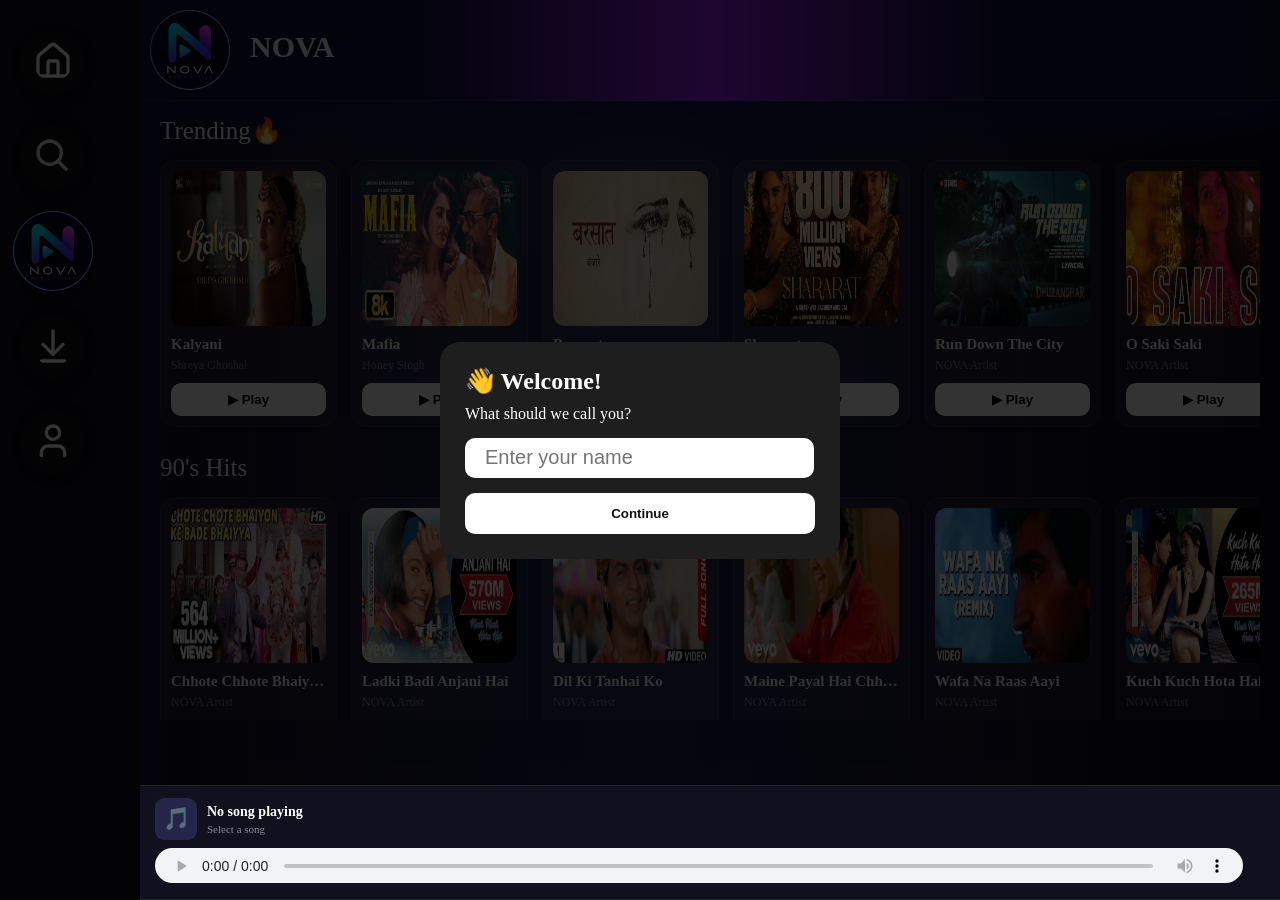
<file: index.html>
<!DOCTYPE html>

<html>
<head>
  <meta http-equiv="CONTENT-TYPE" content="text/html; charset=UTF-8">
  <link rel="stylesheet" href="style.css"/>
  <title>NOVA - music player</title>
</head>
<body>
  <!--=======NAVIGATIONS========-->
  <div class="navigation">
    
    <button class="nav-btn" data-page="home" >
      <img src="images/house.svg">
    </button>
    
    <button class="nav-btn" data-page="search">
      <img src="images/search.svg">
    </button>
   
    <button id="logo" class="nav-btn" data-page="nova" >
      <img src="images/logo.png">
    </button>
    
     <button class="nav-btn" data-page="download">
       <img src="images/download.svg">
    </button>
      
     <button class="nav-btn" data-page="account">
       <img src="images/user.svg">
    </button>
      
    </div>
  <!--======= MAIN-CONTENT========-->
  <main>
  <!--=======HOME========-->
    <section id="home" class="page active">
        <div class="hero">
    <img src="images/logo.png">
    <p>NOVA</p>
  </div>
      <p class="text">Trending🔥</p>
      <div id="trendingSongs" class="song-row" >
        </div>
        
          <p class="text">90's Hits</p>
          <div id="oldSongs" class="song-row" >
        </div>
      
      <p class="text">Honey Singh</p>
          <div id="honeySongs" class="song-row" >
        </div>
      
      <p class="text">Hindu-Special</p>
          <div id="hinduSongs" class="song-row" >
        </div>
      
      <p class="endText">search for more...</p>
     
    </section>
  
  <!--=======SEARCH========-->
    <section id="search" class="page">
          <!---SEARCH-BAR--->
  <div class="search-box">
        🔍
        <input
            type="text"
            id="searchInput"
            placeholder="Search songs..."
        >
    </div>
          <!---CATEGORIES--->

     <h2 class="section-title">
            Categories
        </h2>

        <div class="categories">

            <button
                class="category-btn"
                data-category="pop">
                POP
            </button>

            <button
                class="category-btn"
                data-category="romantic">
                ROMANTIC
            </button>

            <button
                class="category-btn"
                data-category="sad">
                SAD
            </button>

            <button
                class="category-btn"
                data-category="party">
                PARTY
            </button>

            <button
                class="category-btn"
                data-category="religious">
                RELIGIOUS
            </button>

            <button
                class="category-btn"
                data-category="english">
                ENGLISH
            </button>

        </div>
      <section class="songs-section">

        <div class="title-row">

            <h2 id="categoryTitle">
                POP
            </h2>

            <span id="songCount">
                0 songs
            </span>

        </div>


        <div
            id="songRow"
            class="song-row">
        </div>

        <p class="endText">search for more...</p>

      </section>
      
    </section>
  <!--=======NOVA========-->
    <section id="nova" class="page">
      
      <p class="unavailable"> currently unavabilable!!</p>
    </section>
  <!--=======DOWNLOAD========-->
    <section id="download" class="page">
      
     <p class="unavailable"> currently unavabilable!!</p>
    </section>
  <!--=======ACCOUNT========-->
    <section id="account" class="page">
       <div class="profile-card">

        <div class="avatar" id="avatar">
            N
        </div>

        <div class="profile-info">
            <h1 id="accountName">Guest</h1>
            <p>Welcome to NOVA 🎧</p>
        </div>

        <button id="editNameBtn" class="edit-btn">
            ✏️
        </button>

    </div>


    <!-- STATS -->

    <div class="stats">

        <div class="stat-box">
            <strong id="playedCount">0</strong>
            <span>Played</span>
        </div>

        <div class="stat-box">
            <strong id="likedCount">0</strong>
            <span>Liked</span>
        </div>

    </div>


    <!-- RECENTLY PLAYED -->

    <div class="account-section">

        <div class="account-heading">
            <h2>Recently Played</h2>
            <button id="clearRecent">
                Clear
            </button>
        </div>

        <div
            id="recentSongs"
            class="recent-songs">

            <p class="empty-text">
                No songs played yet 🎵
            </p>

        </div>

    </div>


    <!-- LIKED SONGS -->

    <div class="account-section">

        <div class="account-heading">
            <h2>Liked Songs ❤️</h2>
        </div>

        <div
            id="likedSongs"
            class="liked-songs">

            <p class="empty-text">
                No liked songs yet
            </p>

        </div>

    </div>


    <!-- SETTINGS -->

    <div class="account-section">

        <h2>Settings</h2>


       


        <div
            class="setting-item clickable"
            id="changeName">

            <div>
                <strong>✏️ Change Name</strong>
                <p>Change your NOVA profile name</p>
            </div>

            <span>›</span>

        </div>


        <div
            class="setting-item clickable"
            id="resetAccount">

            <div>
                <strong>🔄 Reset Account</strong>
                <p>Remove your saved profile data</p>
            </div>

            <span>›</span>

        </div>

    </div>


    <!-- ABOUT -->

    <div class="about-nova">

        <div class="nova-logo">
            N
        </div>

        <h2>NOVA</h2>

        <p>
            Your music. Your vibe. Your NOVA.
        </p>

        <small>
            NOVA Music Player • v1.0
        </small>

    </div>

      
      
    </section>
      <!-- =========================
                 NAME POPUP
         ========================== -->

    <div id="nameBox" class="name-box">

        <div class="name-form">

            <h2>👋 Welcome!</h2>

            <p>
                What should we call you?
            </p>

            <input
                id="nameInput"
                type="text"
                placeholder="Enter your name"
            >

            <button
                id="continueBtn"
                class="continue-btn">
                Continue
            </button>

        </div>

    </div>
    
    <!-- MUSIC PLAYER -->

    <div class="player">

        <div class="player-info">

            <div
                id="playerCover"
                class="player-cover">
                🎵
            </div>

            <div>

                <h3 id="currentSong">
                    No song playing
                </h3>

                <p id="currentArtist">
                    Select a song
                </p>

            </div>

        </div>


        <audio
            id="audioPlayer"
            controls>
        </audio>

    </div>

  </main>
   <!-- CATEGORY FILES -->

    <script src="categories/pop.js"></script>
    <script src="categories/romantic.js"></script>
    <script src="categories/sad.js"></script>
    <script src="categories/party.js"></script>
    <script src="categories/religious.js"></script>
    <script src="categories/english.js"></script>
    <script src="categories/more.js"></script>
    <script src="categories/old.js"></script>
  
  <script src="script.js"></script>
</body>
</html>
</file>
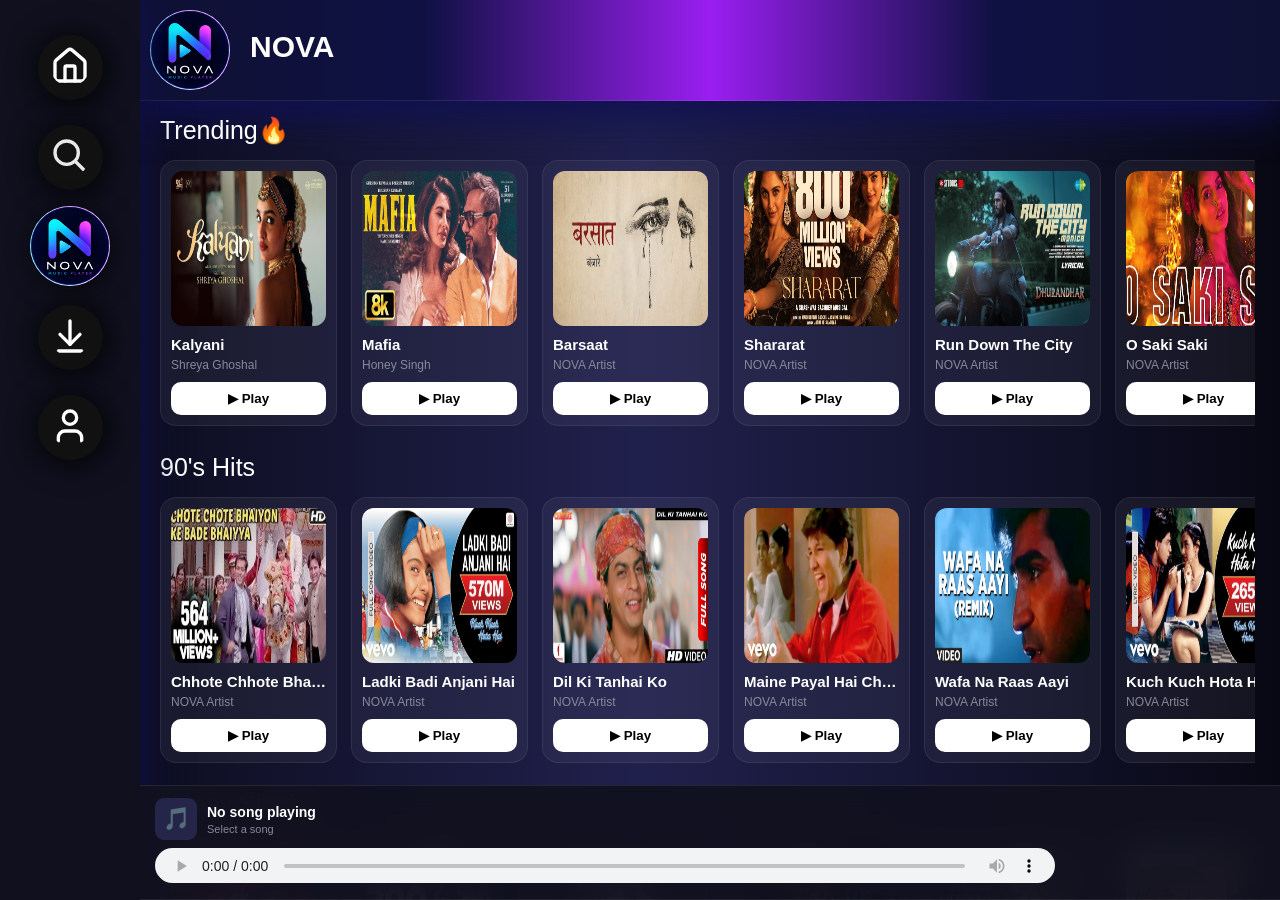
<file: index2.html>
<!DOCTYPE html>

<html>
<head>
  <meta http-equiv="CONTENT-TYPE" content="text/html; charset=UTF-8">
  <meta name="viewport" content="width=device-width, initial-scale=1.0">
  <link rel="stylesheet" href="style2.css"/>
  <title>NOVA - music player</title>
</head>
<body>
  <!--=======NAVIGATIONS========-->
  <div class="navigation">
    
    <button class="nav-btn" data-page="home" >
      <img src="images/house.svg">
    </button>
    
    <button class="nav-btn" data-page="search">
      <img src="images/search.svg">
    </button>
   
    <button id="logo" class="nav-btn" data-page="nova" >
      <img src="images/logo.png">
    </button>
    
     <button class="nav-btn" data-page="download">
       <img src="images/download.svg">
    </button>
      
     <button class="nav-btn" data-page="account">
       <img src="images/user.svg">
    </button>
      
    </div>
  <!--======= MAIN-CONTENT========-->
  <main>
  <!--=======HOME========-->
    <section id="home" class="page active">
        <div class="hero">
    <img src="images/logo.png">
    <p>NOVA</p>
  </div>
      <p class="text">Trending🔥</p>
      <div id="trendingSongs" class="song-row" >
        </div>
        
          <p class="text">90's Hits</p>
          <div id="oldSongs" class="song-row" >
        </div>
      
      <p class="text">Honey Singh</p>
          <div id="honeySongs" class="song-row" >
        </div>
      
      <p class="text">Hindu-Special</p>
          <div id="hinduSongs" class="song-row" >
        </div>
      
      <p class="endText">search for more...</p>
     
    </section>
  
  <!--=======SEARCH========-->
    <section id="search" class="page">
          <!---SEARCH-BAR--->
  <div class="search-box">
        🔍
        <input
            type="text"
            id="searchInput"
            placeholder="Search songs..."
        >
    </div>
          <!---CATEGORIES--->

     <h2 class="section-title">
            Categories
        </h2>

        <div class="categories">

            <button
                class="category-btn"
                data-category="pop">
                POP
            </button>

            <button
                class="category-btn"
                data-category="romantic">
                ROMANTIC
            </button>

            <button
                class="category-btn"
                data-category="sad">
                SAD
            </button>

            <button
                class="category-btn"
                data-category="party">
                PARTY
            </button>

            <button
                class="category-btn"
                data-category="religious">
                RELIGIOUS
            </button>

            <button
                class="category-btn"
                data-category="english">
                ENGLISH
            </button>

        </div>
      <section class="songs-section">

        <div class="title-row">

            <h2 id="categoryTitle">
                POP
            </h2>

            <span id="songCount">
                0 songs
            </span>

        </div>


        <div
            id="songRow"
            class="song-row">
        </div>

        <p class="endText">search for more...</p>

      </section>
      
    </section>
  <!--=======NOVA========-->
    <section id="nova" class="page">
      
      <p class="unavailable"> currently unavabilable!!</p>
    </section>
  <!--=======DOWNLOAD========-->
    <section id="download" class="page">
      
     <p class="unavailable"> currently unavabilable!!</p>
    </section>
  <!--=======ACCOUNT========-->
    <section id="account" class="page">
       <div class="profile-card">

        <div class="avatar" id="avatar">
            N
        </div>

        <div class="profile-info">
            <h1 id="accountName">Guest</h1>
            <p>Welcome to NOVA 🎧</p>
        </div>

        <button id="editNameBtn" class="edit-btn">
            ✏️
        </button>

    </div>


    <!-- STATS -->

    <div class="stats">

        <div class="stat-box">
            <strong id="playedCount">0</strong>
            <span>Played</span>
        </div>

        <div class="stat-box">
            <strong id="likedCount">0</strong>
            <span>Liked</span>
        </div>

    </div>


    <!-- RECENTLY PLAYED -->

    <div class="account-section">

        <div class="account-heading">
            <h2>Recently Played</h2>
            <button id="clearRecent">
                Clear
            </button>
        </div>

        <div
            id="recentSongs"
            class="recent-songs">

            <p class="empty-text">
                No songs played yet 🎵
            </p>

        </div>

    </div>


    <!-- LIKED SONGS -->

    <div class="account-section">

        <div class="account-heading">
            <h2>Liked Songs ❤️</h2>
        </div>

        <div
            id="likedSongs"
            class="liked-songs">

            <p class="empty-text">
                No liked songs yet
            </p>

        </div>

    </div>


    <!-- SETTINGS -->

    <div class="account-section">

        <h2>Settings</h2>


       


        <div
            class="setting-item clickable"
            id="changeName">

            <div>
                <strong>✏️ Change Name</strong>
                <p>Change your NOVA profile name</p>
            </div>

            <span>›</span>

        </div>


        <div
            class="setting-item clickable"
            id="resetAccount">

            <div>
                <strong>🔄 Reset Account</strong>
                <p>Remove your saved profile data</p>
            </div>

            <span>›</span>

        </div>

    </div>


    <!-- ABOUT -->

    <div class="about-nova">

        <div class="nova-logo">
            N
        </div>

        <h2>NOVA</h2>

        <p>
            Your music. Your vibe. Your NOVA.
        </p>

        <small>
            NOVA Music Player • v1.0
        </small>

    </div>

      
      
    </section>
      <!-- =========================
                 NAME POPUP
         ========================== -->

    <div id="nameBox" class="name-box">

        <div class="name-form">

            <h2>👋 Welcome!</h2>

            <p>
                What should we call you?
            </p>

            <input
                id="nameInput"
                type="text"
                placeholder="Enter your name"
            >

            <button
                id="continueBtn"
                class="continue-btn">
                Continue
            </button>

        </div>

    </div>
    
    <!-- MUSIC PLAYER -->

    <div class="player">

        <div class="player-info">

            <div
                id="playerCover"
                class="player-cover">
                🎵
            </div>

            <div>

                <h3 id="currentSong">
                    No song playing
                </h3>

                <p id="currentArtist">
                    Select a song
                </p>

            </div>

        </div>


        <audio
            id="audioPlayer"
            controls>
        </audio>

    </div>

  </main>
   <!-- CATEGORY FILES -->

    <script src="categories/pop.js"></script>
    <script src="categories/romantic.js"></script>
    <script src="categories/sad.js"></script>
    <script src="categories/party.js"></script>
    <script src="categories/religious.js"></script>
    <script src="categories/english.js"></script>
    <script src="categories/more.js"></script>
    <script src="categories/old.js"></script>
  
  <script src="script.js"></script>
</body>
</html>
</file>
<file: style.css>
* {
    margin: 0;
    padding: 0;
}

body {
    background: linear-gradient(to right, #080814, #20204d, #080814);
    color: white;
}

.page {
    display: none;
}

.page.active {
    display: block;
    max-height: 80vh;
    overflow-y: scroll;
}



.navigation {
    height: 100px;
    width: 100vw;
    background: #111120f5;
    display: flex;
    justify-content: space-around;
    position: fixed;
    bottom: 0;
    box-shadow: -2px -16px 40px #0f1153;
}

#logo img {
    margin: -10px -10px;
    height: 80px;
    width: 80px;
    border-radius: 100%;
    filter: invert(0);
}

.navigation button img {
    height: 40px;
    width: 40px;
    filter: invert(1);
}

.navigation button {
    margin-top: 20px;
    margin-left: 20px;
    margin-right: 20px;
    background: #111111;
    border-radius: 100%;
    border: none;
    height: 65px;
    width: 65px;
    box-shadow: 2px 2px 32px black;
}

.navigation img {
    border-radius: 100%;
    filter: invert(1);
}
.nav-btn.active {
       
        transform: scale(1.1);
       box-shadow: 2px 2px 32px black;
    }

/* HOME-PAGE */

::-webkit-scrollbar {
    width: 8px;
}

::-webkit-scrollbar-track{
    background: transparent;
}

::-webkit-slider-thumb{
    background: linear-gradient(
        180deg,
        #8b5cf6,
        #ec4899   
    );
    
    border: 2px solid transparent;
    border-radius: 10px;

    background-clip: padding-box;
}

::-webkit-scrollbar-thumb:hover {
    background: linear-gradient(
                    180deg
                    #a78bfa,
                    #f472b6
    );

    border: 1px solid transparent;
    background-clip: padding-box;
}


.hero {
    display: flex;
    height: 100px;
    border-bottom: 1px solid #ffffff15;
    box-shadow: 2px 16px 40px #0f1153;
    background: linear-gradient(to right, #0f1133, #0f1143, #9a1ef1, #0f1143, #0f1133);
}

.hero img {
    height: 80px;
    width: 80px;
    border-radius: 100%;
    margin: 10px;
}

.hero p {
    font-size: 30px;
    font-weight: 900;
    margin: 30px 10px;
    color: #fdfdfd;
}

.text {
    font-size: 25px;
    margin: 15px 20px
}

.song-row {
    display: flex;

    gap: 14px;

    overflow-x: auto;

    padding-bottom: 12px;

    scroll-behavior: smooth;

    margin: 0 20px;
}


.song-row::-webkit-scrollbar {
    display: none;
}

.song-card {
    flex: 0 0 155px;

    background: #ffffff0d;

    border: 1px solid #ffffff12;

    border-radius: 16px;

    padding: 10px;

    overflow: hidden;

    position: relative;
}


.cover {
    width: 100%;

    aspect-ratio: 1 / 1;

    border-radius: 12px;

    display: flex;

    align-items: center;

    justify-content: center;

    font-size: 50px;

    background:
        linear-gradient(135deg,
            #24245a,
            #11112b);
}


.song-card h3 {
    font-size: 15px;

    margin-top: 10px;

    white-space: nowrap;

    overflow: hidden;

    text-overflow: ellipsis;
}


.song-card p {
    color: #89899b;

    font-size: 12px;

    margin-top: 5px;

    white-space: nowrap;

    overflow: hidden;

    text-overflow: ellipsis;
}


.play-btn {
    width: 100%;

    border: none;

    margin-top: 10px;

    padding: 9px;

    border-radius: 10px;

    background: white;

    color: black;

    font-weight: bold;

    cursor: pointer;
}

.play-svg {

    height: 15px;

    width: 15px;

    margin: 3px 0 0 2px;
}


.play-btn:active {
    transform: scale(0.95);
}

.like-btn {
    position: absolute;
    right: 4px;
    bottom: 21%;
    background: none;
    border: none;


}

.like-btn .like-img{
    height: 20px;
    width: 20px;
     filter: invert(20%)
        sepia(100%) saturate(5000%)
                    hue-rotate(350deg)
        brightness(100%) contrast(100%);
    transition: transform 0.15s;
  }

 

.songs-section {
    margin: 35px 20px;
}


.title-row {
    display: flex;

    align-items: center;

    justify-content: space-between;

    margin-bottom: 15px;
}


.title-row h2 {
    font-size: 21px;
}


#songCount {
    color: #888899;

    font-size: 13px;
}

.endText {
    font-size: 14px;

    text-align: center;

    margin-top: 50px;

    color: #77778a;

    margin-bottom: 25%;
}

/* Name popup */
.name-box {
    position: fixed;
    inset: 0;

    background: rgba(0, 0, 0, 0.8);

    display: flex;
    justify-content: center;
    align-items: center;

    z-index: 100;
}

.name-box.hidden {
    display: none;
}

.name-form {
    width: 90%;
    max-width: 350px;

    background: #1e1e1e;
    padding: 25px;
    border-radius: 20px;
}

.name-form h2 {
    margin-bottom: 10px;
}

.name-form input {
    margin-top: 15px;
    padding-left: 20px;

    width: 94%;
    height: 40px;

    border-radius: 10px;
    border: none;

    font-size: 20px;
}

.continue-btn {
    width: 100%;
    margin-top: 15px;

    padding: 13px;

    border: none;
    border-radius: 10px;

    background: #fff;
    color: #111;

    cursor: pointer;
    font-weight: bold;
}

/* SEARCH-PAGE */
.search-box {
    max-width: 100vw;

    background: #ffffff18;

    border: 1px solid #ffffff20;

    border-radius: 18px;

    padding: 12px 15px;

    display: flex;
    align-items: center;

    gap: 10px;

    margin: 30px 20px;
}


.search-box input {
    width: 100%;

    background: transparent;

    border: none;

    outline: none;

    color: white;

    font-size: 16px;
}

.section-title {
    font-size: 20px;

    margin-bottom: 15px;

    margin-left: 20px;
}


.categories {
    display: grid;

    grid-template-columns: 1fr 1fr;

    gap: 12px;

    margin: 0 20px;
}


.category-btn {
    border: none;

    padding: 15px;

    border-radius: 30px;

    background: #19bce8;

    color: #061018;

    font-weight: bold;

    font-size: 15px;

    transition: 0.2s;

    cursor: pointer;
}


.category-btn:active {
    transform: scale(0.95);
}


.category-btn.active {
    background: white;

    box-shadow:
        0 0 15px #19bce855;
}

/* PLAYER */

.player {
    position: fixed;

    left: 0;
    bottom: 0;

    width: 100%;

    padding: 12px 15px;
    margin-bottom: 100px;

    background: #111120f5;

    backdrop-filter: blur(15px);

    border-top: 1px solid #ffffff15;
    border-bottom: 1px solid #ffffff15;

    z-index: 100;
}


.player-info {
    display: flex;

    align-items: center;

    gap: 10px;

    margin-bottom: 8px;
}


.player-cover {
    width: 42px;
    height: 42px;

    border-radius: 9px;

    background: #25254a;

    display: flex;

    align-items: center;
    justify-content: center;

    font-size: 22px;
}


.player h3 {
    font-size: 14px;
}


.player p {
    color: #888899;

    font-size: 11px;

    margin-top: 3px;
}


audio {
    width: 85vw;

    height: 35px;
}

/* Download */
.unavailable {
    display: flex;
    justify-content: center;
    margin-top: 20%;
    font-size:  22px;
    letter-spacing: 5px;
}


/* Account */
.profile-card {

    display: flex;

    align-items: center;

    gap: 15px;

    padding: 20px;

    border-radius: 22px;

    background:
        linear-gradient(135deg,
            #ffffff12,
            #ffffff05);

    border: 1px solid #ffffff12;

    margin-bottom: 15px;
    margin-top: 20px;

}


.avatar {

    width: 65px;

    height: 65px;

    flex-shrink: 0;

    border-radius: 50%;

    display: flex;

    align-items: center;

    justify-content: center;

    background: white;

    color: #101020;

    font-size: 28px;

    font-weight: bold;

}


.profile-info {

    flex: 1;

}


.profile-info h1 {

    font-size: 22px;

}


.profile-info p {

    color: #8c8c9d;

    margin-top: 5px;

    font-size: 13px;

}


.edit-btn {

    width: 40px;

    height: 40px;

    border: none;

    border-radius: 50%;

    background: #ffffff12;

    color: white;

    cursor: pointer;

}

/* Stats */
.stats {

    display: grid;

    grid-template-columns: 1fr 1fr;

    gap: 12px;

    margin-bottom: 30px;

}


.stat-box {

    padding: 18px;

    border-radius: 18px;

    background: #ffffff0b;

    border: 1px solid #ffffff10;

    text-align: center;

}


.stat-box strong {

    display: block;

    font-size: 25px;

}


.stat-box span {

    color: #858597;

    font-size: 13px;

    margin-top: 5px;

    display: block;

}

/* ACCOUNT */
#account {


    margin: 20px;

    padding-bottom: 40px;
}

.account-section {

    margin-bottom: 30px;

}


.account-section>h2 {

    font-size: 19px;

    margin-bottom: 12px;

}


.account-heading {

    display: flex;

    align-items: center;

    justify-content: space-between;

    margin-bottom: 12px;

}


.account-heading h2 {

    font-size: 19px;

}


.account-heading button {

    background: none;

    border: none;

    color: #19bce8;

    cursor: pointer;

}

/* =================================
   RECENT SONGS
================================= */

.recent-songs,
.liked-songs {

    display: flex;

    flex-direction: column;

    gap: 8px;

}


.recent-song {

    display: flex;

    align-items: center;

    gap: 12px;

    padding: 10px;

    background: #ffffff08;

    border: 1px solid #ffffff0c;

    border-radius: 13px;

}


.recent-cover {

    width: 48px;

    height: 48px;

    border-radius: 10px;


}


.recent-info {

    flex: 1;

    min-width: 0;

}


.recent-info h3 {

    font-size: 14px;

    white-space: nowrap;

    overflow: hidden;

    text-overflow: ellipsis;

}


.recent-info p {

    font-size: 12px;

    color: #888899;

    margin-top: 4px;

}


.recent-play {

    border: none;

    background: white;

    color: black;

    width: 34px;

    height: 34px;

    border-radius: 50%;

    cursor: pointer;

}


.empty-text {

    color: #77778a;

    font-size: 13px;

    padding: 15px 0;

}

/* =================================
   SETTINGS
================================= */

.setting-item {

    display: flex;

    align-items: center;

    justify-content: space-between;

    gap: 15px;

    padding: 16px;

    margin-top: 8px;

    border-radius: 15px;

    background: #ffffff08;

    border: 1px solid #ffffff0c;

}


.setting-item strong {

    font-size: 14px;

}


.setting-item p {

    color: #858597;

    font-size: 12px;

    margin-top: 5px;

}


.clickable {

    cursor: pointer;

}


.clickable>span {

    font-size: 25px;

    color: #77778a;

}

/* =================================
   ABOUT NOVA
================================= */

.about-nova {

    text-align: center;

    padding: 30px 0px;

    margin-bottom: 20%;

    color: #77778a;

}


.nova-logo {

    width: 55px;

    height: 55px;

    margin: auto;

    display: flex;

    align-items: center;

    justify-content: center;

    border-radius: 50%;

    background: white;

    color: #101020;

    font-size: 25px;

    font-weight: bold;

}


.about-nova h2 {

    color: white;

    margin-top: 10px;

}


.about-nova p {

    font-size: 13px;

    margin-top: 5px;

}


.about-nova small {

    display: block;

    margin-top: 12px;

    font-size: 11px;

}

@media (min-width: 768px) {

    .navigation {
        position: fixed;
        left: 0;
        top: 0;
        bottom: 0;

        width: 140px;
        height: 100vh;

        display: flex;
        justify-content: flex-start;
        flex-direction: column;

    }


    .navigation button {
        margin-top: 30px;
    }

    

    main {
        margin-left: 140px;
        max-height: 80vh;
    }


    .player {
        bottom: 0;
        margin-left: 140px;
        margin-bottom: 0;
    }

}
</file>
<file: style2.css>
* {
    margin: 0;
    padding: 0;
}

body {
    background: linear-gradient(to right, #080814, #20204d, #080814);
    color: white;
}

.page {
    display: none;
}

.page.active {
    display: block;
    max-height: 80vh;
    overflow-y: scroll;
}



.navigation {
    height: 100px;
    width: 100vw;
    background: #111120f5;
    display: flex;
    justify-content: space-around;
    position: fixed;
    bottom: 0;
    box-shadow: -2px -16px 40px #0f1153;
}

#logo img {
    margin: -10px -10px;
    height: 80px;
    width: 80px;
    border-radius: 100%;
    filter: invert(0);
}

.navigation button img {
    height: 40px;
    width: 40px;
    filter: invert(1);
}

.navigation button {
    margin-top: 20px;
    margin-left: 20px;
    margin-right: 20px;
    background: #111111;
    border-radius: 100%;
    border: none;
    height: 65px;
    width: 65px;
    box-shadow: 2px 2px 32px black;
}

.navigation img {
    border-radius: 100%;
    filter: invert(1);
}
.nav-btn.active {
       
        transform: scale(1.1);
       box-shadow: 2px 2px 32px black;
    }

/* HOME-PAGE */

::-webkit-scrollbar {
    width: 8px;
}

::-webkit-scrollbar-track{
    background: transparent;
}

::-webkit-scrollbar-thumb{
    background: linear-gradient(
        180deg,
        #8b5cf6,
        #ec4899   
    );
    
    border: 2px solid transparent;
    border-radius: 10px;

    background-clip: padding-box;
}

::-webkit-scrollbar-thumb:hover {
    background: linear-gradient(
                    180deg,
                    #a78bfa,
                    #f472b6
    );

    border: 1px solid transparent;
    background-clip: padding-box;
}


.hero {
    display: flex;
    height: 100px;
    border-bottom: 1px solid #ffffff15;
    box-shadow: 2px 16px 40px #0f1153;
    background: linear-gradient(to right, #0f1133, #0f1143, #9a1ef1, #0f1143, #0f1133);
}

.hero img {
    height: 80px;
    width: 80px;
    border-radius: 100%;
    margin: 10px;
}

.hero p {
    font-size: 30px;
    font-weight: 900;
    margin: 30px 10px;
    color: #fdfdfd;
}

.text {
    font-size: 25px;
    margin: 15px 20px
}

.song-row {
    display: flex;

    gap: 14px;

    overflow-x: auto;

    padding-bottom: 12px;

    scroll-behavior: smooth;

    margin: 0 20px;
}


.song-row::-webkit-scrollbar {
    display: none;
}

.song-card {
    flex: 0 0 155px;

    background: #ffffff0d;

    border: 1px solid #ffffff12;

    border-radius: 16px;

    padding: 10px;

    overflow: hidden;

    position: relative;
}


.cover {
    width: 100%;

    aspect-ratio: 1 / 1;

    border-radius: 12px;

    display: flex;

    align-items: center;

    justify-content: center;

    font-size: 50px;

    background:
        linear-gradient(135deg,
            #24245a,
            #11112b);
}


.song-card h3 {
    font-size: 15px;

    margin-top: 10px;

    white-space: nowrap;

    overflow: hidden;

    text-overflow: ellipsis;
}


.song-card p {
    color: #89899b;

    font-size: 12px;

    margin-top: 5px;

    white-space: nowrap;

    overflow: hidden;

    text-overflow: ellipsis;
}


.play-btn {
    width: 100%;

    border: none;

    margin-top: 10px;

    padding: 9px;

    border-radius: 10px;

    background: white;

    color: black;

    font-weight: bold;

    cursor: pointer;
}

.play-svg {

    height: 15px;

    width: 15px;

    margin: 3px 0 0 2px;
}


.play-btn:active {
    transform: scale(0.95);
}

.like-btn {
    position: absolute;
    right: 4px;
    bottom: 21%;
    background: none;
    border: none;


}

.like-btn .like-img{
    height: 20px;
    width: 20px;
     filter: invert(20%)
        sepia(100%) saturate(5000%)
                    hue-rotate(350deg)
        brightness(100%) contrast(100%);
    transition: transform 0.15s;
  }

 

.songs-section {
    margin: 35px 20px;
}


.title-row {
    display: flex;

    align-items: center;

    justify-content: space-between;

    margin-bottom: 15px;
}


.title-row h2 {
    font-size: 21px;
}


#songCount {
    color: #888899;

    font-size: 13px;
}

.endText {
    font-size: 14px;

    text-align: center;

    margin-top: 50px;

    color: #77778a;

    margin-bottom: 25%;
}

/* Name popup */
.name-box {
    position: fixed;
    inset: 0;

    background: rgba(0, 0, 0, 0.8);

    display: flex;
    justify-content: center;
    align-items: center;

    z-index: 100;
}

.name-box.hidden {
    display: none;
}

.name-form {
    width: 90%;
    max-width: 350px;

    background: #1e1e1e;
    padding: 25px;
    border-radius: 20px;
}

.name-form h2 {
    margin-bottom: 10px;
}

.name-form input {
    margin-top: 15px;
    padding-left: 20px;

    width: 94%;
    height: 40px;

    border-radius: 10px;
    border: none;

    font-size: 20px;
}

.continue-btn {
    width: 100%;
    margin-top: 15px;

    padding: 13px;

    border: none;
    border-radius: 10px;

    background: #fff;
    color: #111;

    cursor: pointer;
    font-weight: bold;
}

/* SEARCH-PAGE */
.search-box {
    max-width: 100vw;

    background: #ffffff18;

    border: 1px solid #ffffff20;

    border-radius: 18px;

    padding: 12px 15px;

    display: flex;
    align-items: center;

    gap: 10px;

    margin: 30px 20px;
}


.search-box input {
    width: 100%;

    background: transparent;

    border: none;

    outline: none;

    color: white;

    font-size: 16px;
}

.section-title {
    font-size: 20px;

    margin-bottom: 15px;

    margin-left: 20px;
}


.categories {
    display: grid;

    grid-template-columns: 1fr 1fr;

    gap: 12px;

    margin: 0 20px;
}


.category-btn {
    border: none;

    padding: 15px;

    border-radius: 30px;

    background: #19bce8;

    color: #061018;

    font-weight: bold;

    font-size: 15px;

    transition: 0.2s;

    cursor: pointer;
}


.category-btn:active {
    transform: scale(0.95);
}


.category-btn.active {
    background: white;

    box-shadow:
        0 0 15px #19bce855;
}

/* PLAYER */

.player {
    position: fixed;

    left: 0;
    bottom: 0;

    width: 100%;

    padding: 12px 15px;
    margin-bottom: 100px;

    background: #111120f5;

    backdrop-filter: blur(15px);

    border-top: 1px solid #ffffff15;
    border-bottom: 1px solid #ffffff15;

    z-index: 100;
}


.player-info {
    display: flex;

    align-items: center;

    gap: 10px;

    margin-bottom: 8px;
}


.player-cover {
    width: 42px;
    height: 42px;

    border-radius: 9px;

    background: #25254a;

    display: flex;

    align-items: center;
    justify-content: center;

    font-size: 22px;
}


.player h3 {
    font-size: 14px;
}


.player p {
    color: #888899;

    font-size: 11px;

    margin-top: 3px;
}


audio {
    width: 85vw;

    height: 35px;
}

/* Download */
.unavailable {
    display: flex;
    justify-content: center;
    margin-top: 20%;
    font-size:  22px;
    letter-spacing: 5px;
}


/* Account */
.profile-card {

    display: flex;

    align-items: center;

    gap: 15px;

    padding: 20px;

    border-radius: 22px;

    background:
        linear-gradient(135deg,
            #ffffff12,
            #ffffff05);

    border: 1px solid #ffffff12;

    margin-bottom: 15px;
    margin-top: 20px;

}


.avatar {

    width: 65px;

    height: 65px;

    flex-shrink: 0;

    border-radius: 50%;

    display: flex;

    align-items: center;

    justify-content: center;

    background: white;

    color: #101020;

    font-size: 28px;

    font-weight: bold;

}


.profile-info {

    flex: 1;

}


.profile-info h1 {

    font-size: 22px;

}


.profile-info p {

    color: #8c8c9d;

    margin-top: 5px;

    font-size: 13px;

}


.edit-btn {

    width: 40px;

    height: 40px;

    border: none;

    border-radius: 50%;

    background: #ffffff12;

    color: white;

    cursor: pointer;

}

/* Stats */
.stats {

    display: grid;

    grid-template-columns: 1fr 1fr;

    gap: 12px;

    margin-bottom: 30px;

}


.stat-box {

    padding: 18px;

    border-radius: 18px;

    background: #ffffff0b;

    border: 1px solid #ffffff10;

    text-align: center;

}


.stat-box strong {

    display: block;

    font-size: 25px;

}


.stat-box span {

    color: #858597;

    font-size: 13px;

    margin-top: 5px;

    display: block;

}

/* ACCOUNT */
#account {


    margin: 20px;

    padding-bottom: 40px;
}

.account-section {

    margin-bottom: 30px;

}


.account-section>h2 {

    font-size: 19px;

    margin-bottom: 12px;

}


.account-heading {

    display: flex;

    align-items: center;

    justify-content: space-between;

    margin-bottom: 12px;

}


.account-heading h2 {

    font-size: 19px;

}


.account-heading button {

    background: none;

    border: none;

    color: #19bce8;

    cursor: pointer;

}

/* =================================
   RECENT SONGS
================================= */

.recent-songs,
.liked-songs {

    display: flex;

    flex-direction: column;

    gap: 8px;

}


.recent-song {

    display: flex;

    align-items: center;

    gap: 12px;

    padding: 10px;

    background: #ffffff08;

    border: 1px solid #ffffff0c;

    border-radius: 13px;

}


.recent-cover {

    width: 48px;

    height: 48px;

    border-radius: 10px;


}


.recent-info {

    flex: 1;

    min-width: 0;

}


.recent-info h3 {

    font-size: 14px;

    white-space: nowrap;

    overflow: hidden;

    text-overflow: ellipsis;

}


.recent-info p {

    font-size: 12px;

    color: #888899;

    margin-top: 4px;

}


.recent-play {

    border: none;

    background: white;

    color: black;

    width: 34px;

    height: 34px;

    border-radius: 50%;

    cursor: pointer;

}


.empty-text {

    color: #77778a;

    font-size: 13px;

    padding: 15px 0;

}

/* =================================
   SETTINGS
================================= */

.setting-item {

    display: flex;

    align-items: center;

    justify-content: space-between;

    gap: 15px;

    padding: 16px;

    margin-top: 8px;

    border-radius: 15px;

    background: #ffffff08;

    border: 1px solid #ffffff0c;

}


.setting-item strong {

    font-size: 14px;

}


.setting-item p {

    color: #858597;

    font-size: 12px;

    margin-top: 5px;

}


.clickable {

    cursor: pointer;

}


.clickable>span {

    font-size: 25px;

    color: #77778a;

}

/* =================================
   ABOUT NOVA
================================= */

.about-nova {

    text-align: center;

    padding: 30px 0px;

    margin-bottom: 20%;

    color: #77778a;

}


.nova-logo {

    width: 55px;

    height: 55px;

    margin: auto;

    display: flex;

    align-items: center;

    justify-content: center;

    border-radius: 50%;

    background: white;

    color: #101020;

    font-size: 25px;

    font-weight: bold;

}


.about-nova h2 {

    color: white;

    margin-top: 10px;

}


.about-nova p {

    font-size: 13px;

    margin-top: 5px;

}


.about-nova small {

    display: block;

    margin-top: 12px;

    font-size: 11px;

}

@media (min-width: 1024px) {

    .navigation {
        position: fixed;
        left: 0;
        top: 0;
        bottom: 0;

        width: 140px;
        height: 100vh;

        display: flex;
        justify-content: flex-start;
        flex-direction: column;

    }


    .navigation button {
        margin-top: 30px;
    }

    

    main {
        margin-left: 140px;
        max-height: 80vh;
    }


    .player {
        bottom: 0;
        margin-left: 140px;
        margin-bottom: 0;
    }

}

/* =========================================================
   RESPONSIVE LAYOUT
   Phone + tablet  : bottom navigation
   Laptop + desktop: left navigation
   ========================================================= */
html, body { width:100%; min-height:100%; overflow-x:hidden; }
body { font-family:Arial, sans-serif; }

@media (max-width:1023px) {
    .navigation {
        position:fixed; left:0; right:0; top:auto; bottom:0;
        width:100%; height:76px; padding:0 8px; box-sizing:border-box;
        display:flex; flex-direction:row; align-items:center; justify-content:space-around; gap:4px;
        z-index:1000; border-top:1px solid #ffffff15; box-shadow:0 -10px 30px #0f115355; backdrop-filter:blur(15px);
    }
    .navigation button { width:52px; height:52px; min-width:52px; margin:0; padding:0; display:flex; align-items:center; justify-content:center; border-radius:50%; }
    .navigation button img { width:27px; height:27px; }
    #logo img { width:58px; height:58px; margin:0; }
    .nav-btn.active { transform:scale(1.08); }
    main { width:100%; margin:0; padding:0; }
    .page { width:100%; max-height:none; height:100vh; min-height:100vh; box-sizing:border-box; overflow-y:auto; overflow-x:hidden; padding-bottom:190px; }
    .hero { height:82px; min-height:82px; }
    .hero img { width:60px; height:60px; margin:11px 8px 11px 15px; }
    .hero p { font-size:clamp(24px,7vw,30px); margin:24px 8px; }
    .text { font-size:clamp(20px,5vw,25px); margin:20px 15px 12px; }
    .song-row { gap:12px; margin:0 15px; padding-bottom:8px; overscroll-behavior-x:contain; }
    .song-card { flex:0 0 clamp(145px,42vw,175px); box-sizing:border-box; }
    .songs-section { margin:28px 15px; }
    .search-box { width:auto; max-width:none; box-sizing:border-box; margin:20px 15px; }
    .section-title { margin-left:15px; font-size:20px; }
    .categories { grid-template-columns:repeat(2,minmax(0,1fr)); gap:10px; margin:0 15px; }
    .category-btn { min-height:48px; padding:12px 8px; font-size:13px; }
    #account { margin:15px; padding-bottom:30px; }
    .profile-card { padding:15px; gap:12px; margin-top:10px; }
    .avatar { width:55px; height:55px; font-size:24px; }
    .profile-info h1 { font-size:19px; }
    .profile-info p { font-size:12px; }
    .stats { gap:10px; margin-bottom:25px; }
    .stat-box { padding:15px 10px; }
    .stat-box strong { font-size:23px; }
    .setting-item { padding:14px; }
    .about-nova { margin-bottom:5%; }
    .unavailable { margin-top:30%; padding:0 20px; text-align:center; font-size:clamp(17px,5vw,22px); letter-spacing:3px; }
    .player { left:0; right:0; bottom:76px; width:100%; box-sizing:border-box; margin:0; padding:9px 12px; z-index:900; }
    .player-info { margin-bottom:6px; }
    .player-cover { width:38px; height:38px; font-size:19px; }
    .player h3 { max-width:calc(100vw - 85px); white-space:nowrap; overflow:hidden; text-overflow:ellipsis; }
    audio { display:block; width:100%; height:34px; }
    .endText { margin-bottom:5%; }
}

@media (max-width:480px) {
    .navigation { height:70px; }
    .navigation button { width:46px; height:46px; min-width:46px; }
    .navigation button img { width:24px; height:24px; }
    #logo img { width:52px; height:52px; }
    .page { padding-bottom:180px; }
    .player { bottom:70px; padding:8px 10px; }
    .song-card { flex-basis:145px; padding:8px; }
    .cover { font-size:42px; }
    .like-btn { right:3px; }
    .name-form { width:calc(100% - 30px); box-sizing:border-box; padding:20px; }
    .name-form input { width:100%; box-sizing:border-box; padding:0 15px; }
}

@media (min-width:1024px) {
    .navigation { width:140px; min-width:140px; height:100vh; box-sizing:border-box; padding-top:10px; }
    .navigation button { width:65px; height:65px; margin:25px auto 0; }
    .navigation button img { width:40px; height:40px; }
    #logo img { width:80px; height:80px; }
    main { margin-left:140px; width:calc(100% - 140px); min-height:100vh; }
    .page { width:100%; max-height:100vh; height:100vh; min-height:100vh; box-sizing:border-box; overflow-y:auto; overflow-x:hidden; padding-bottom:130px; }
    .player { left:140px; right:0; bottom:0; width:auto; margin:0; box-sizing:border-box; }
    audio { width:min(85vw,900px); max-width:100%; }
    .song-row { margin-right:25px; }
    #account { max-width:1100px; margin-left:25px; margin-right:25px; }
}

@media (min-width:1440px) {
    .navigation { width:160px; min-width:160px; }
    main { margin-left:160px; width:calc(100% - 160px); }
    .player { left:160px; }
    .page { padding-left:10px; padding-right:10px; }
}
</file>
